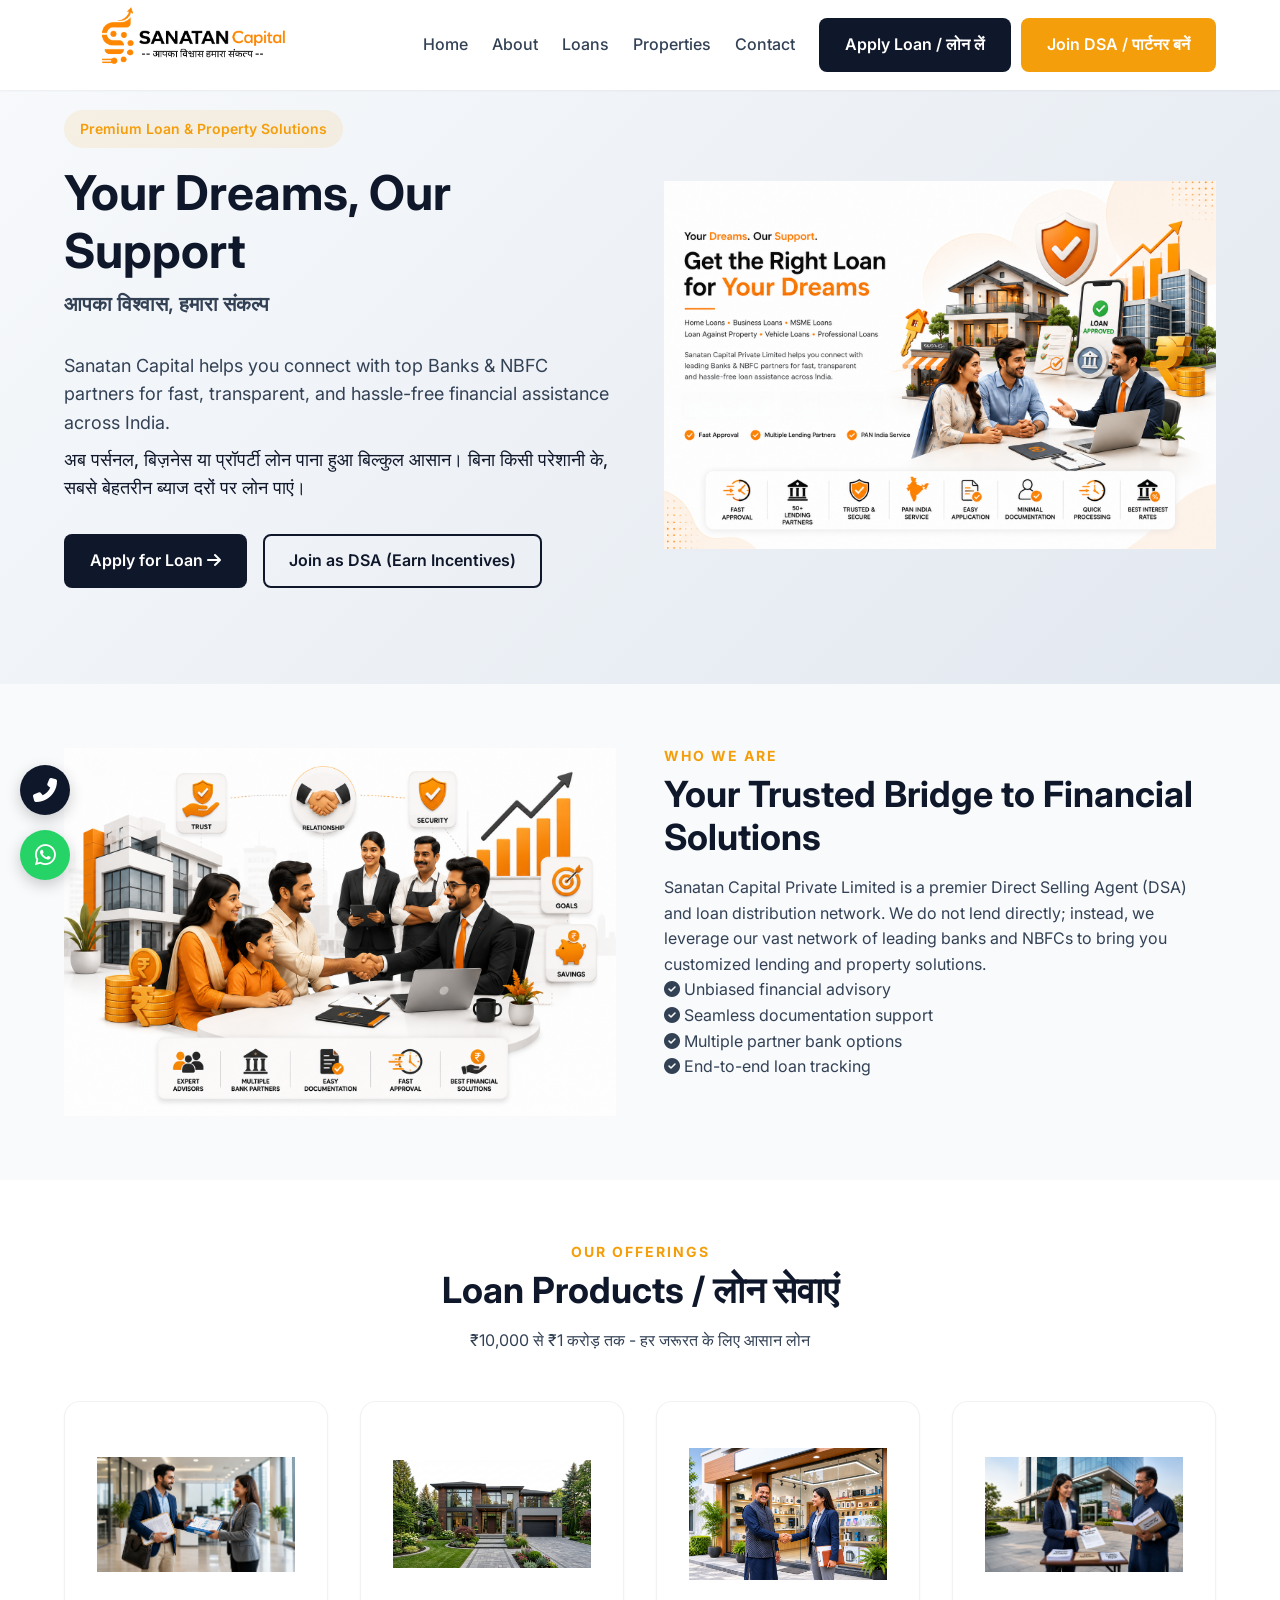
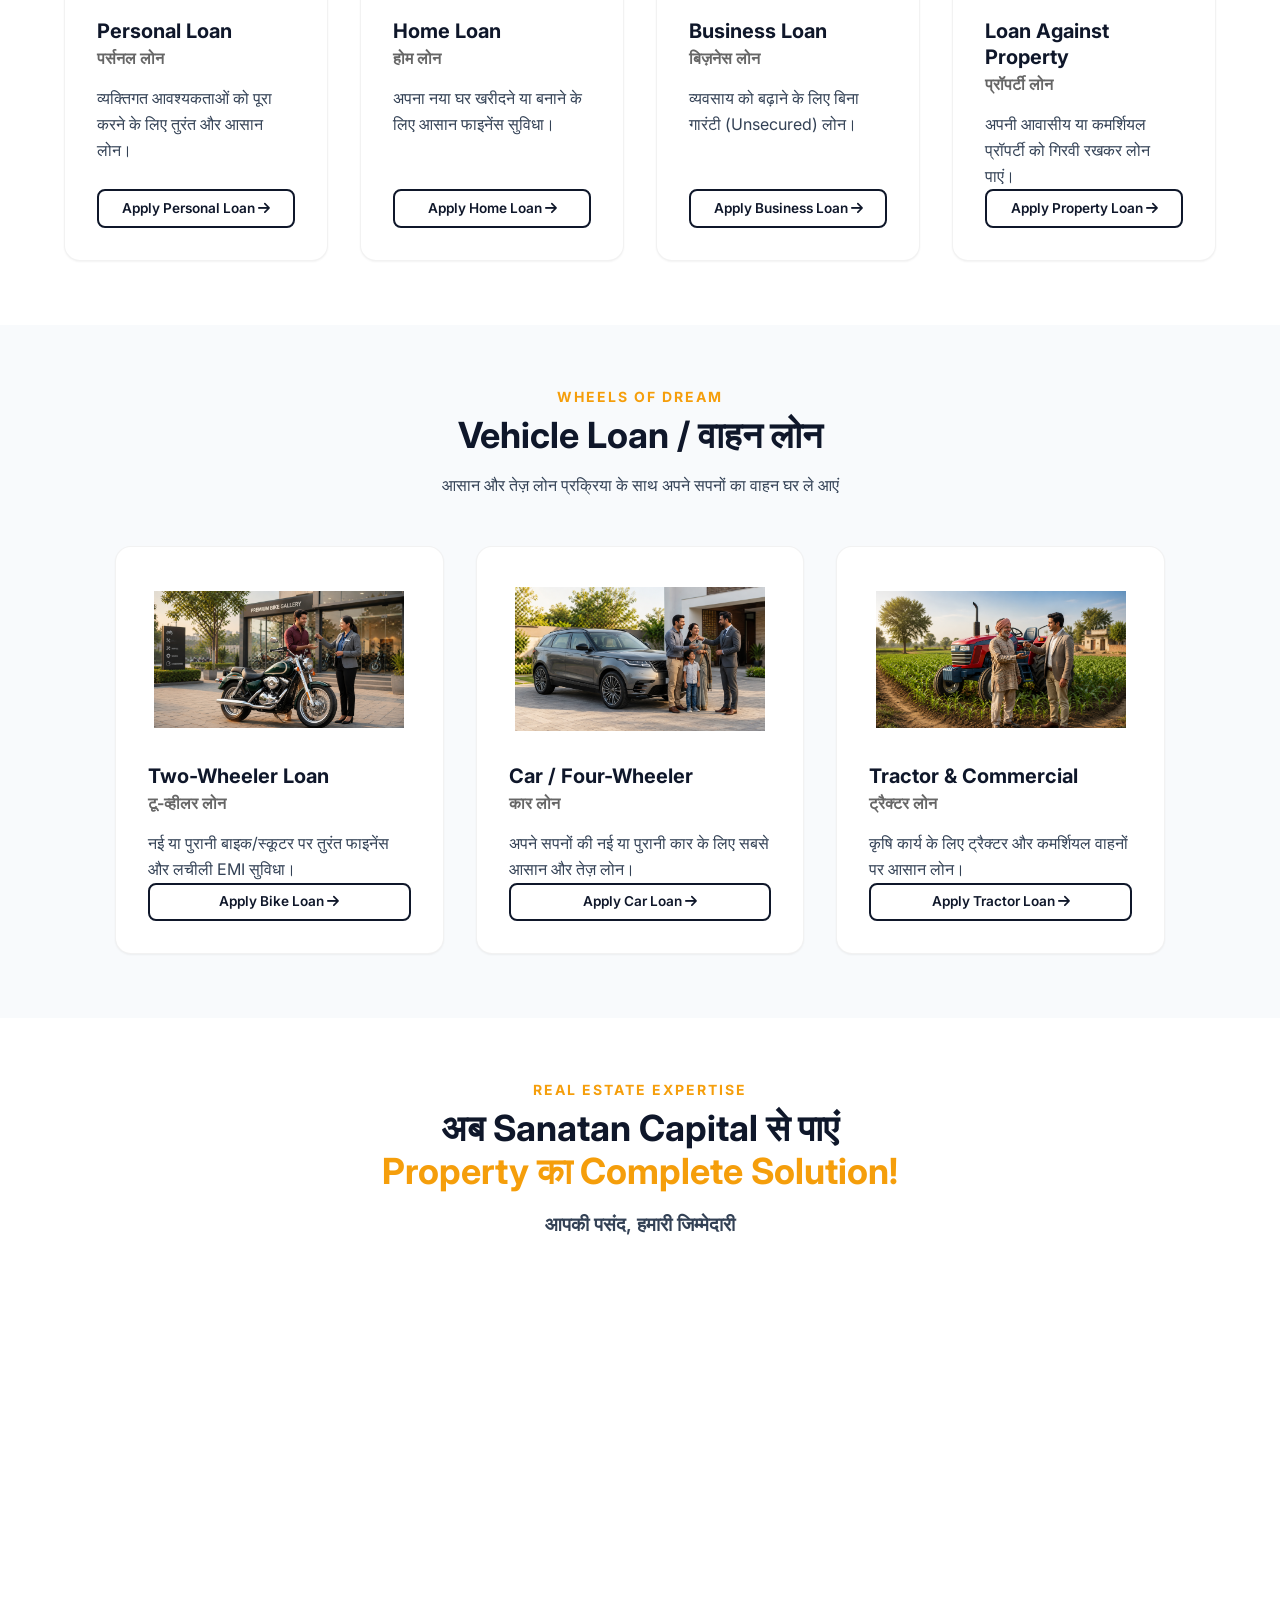
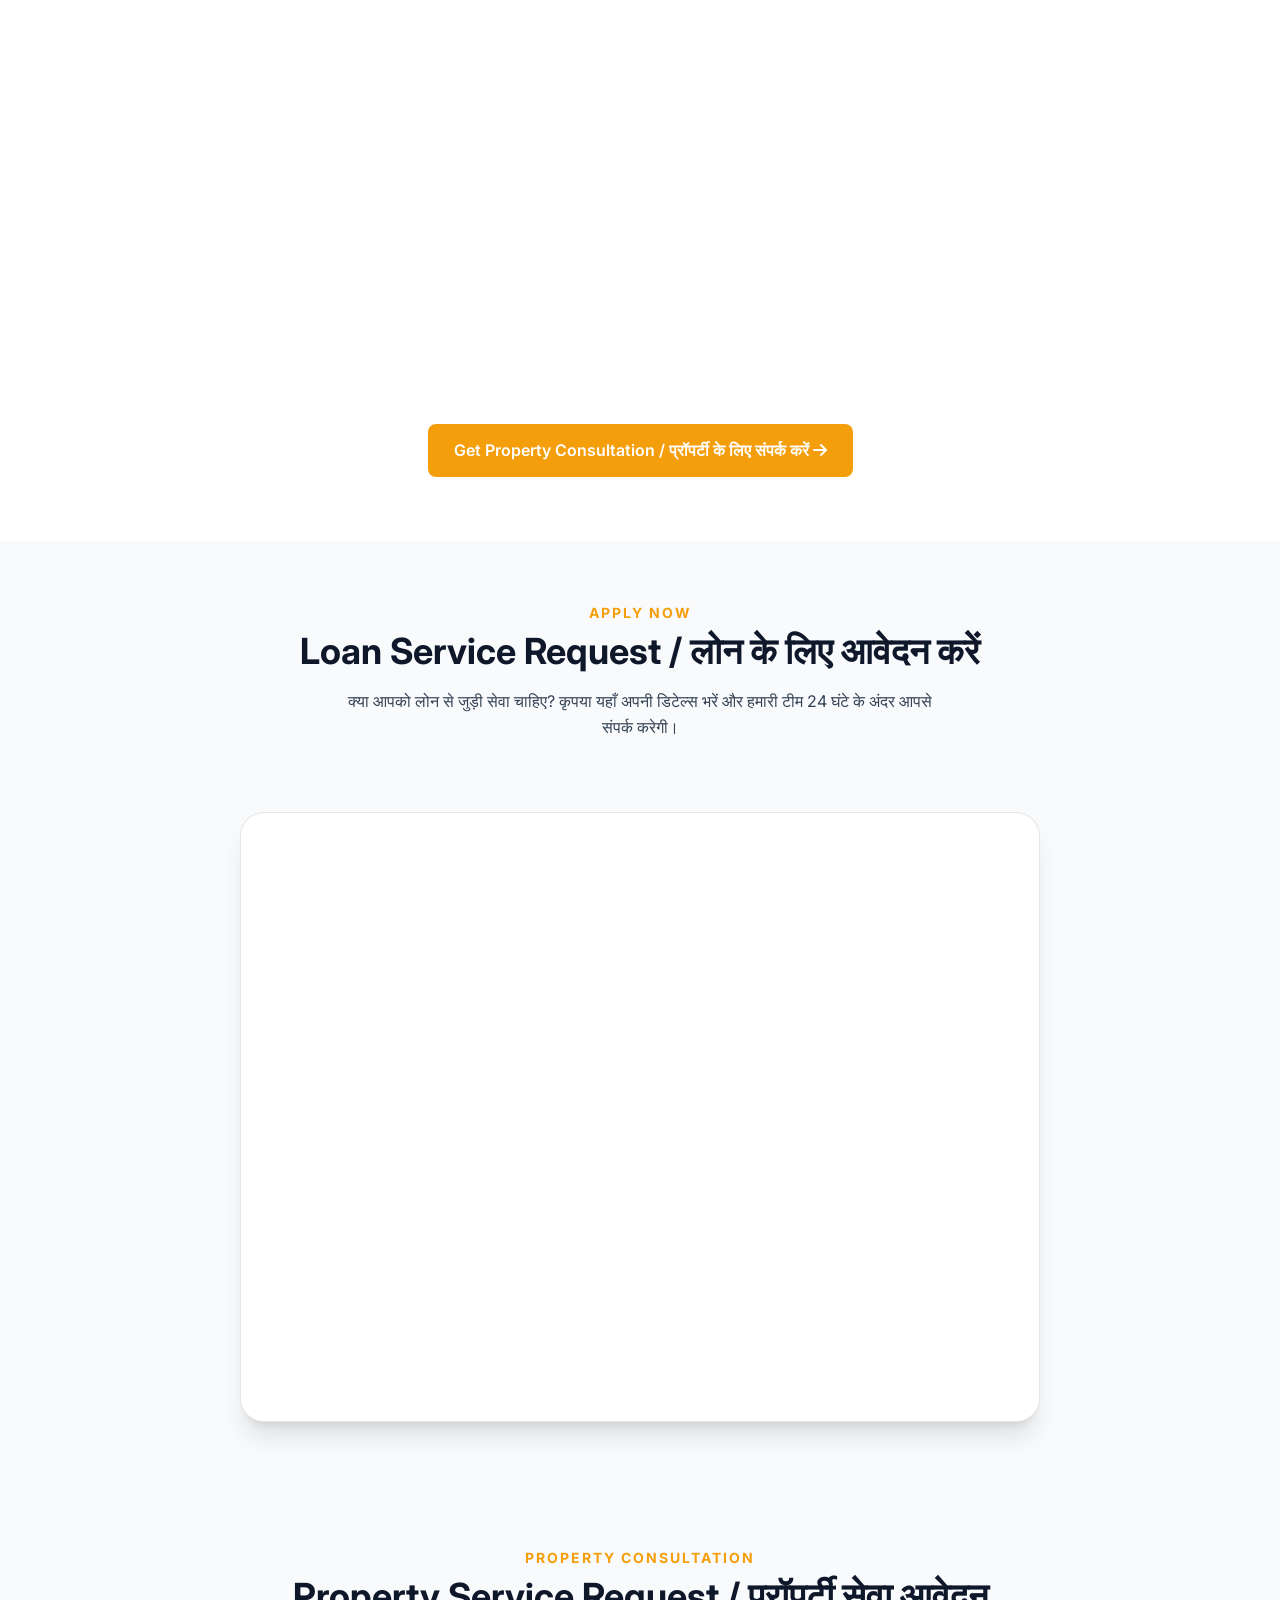
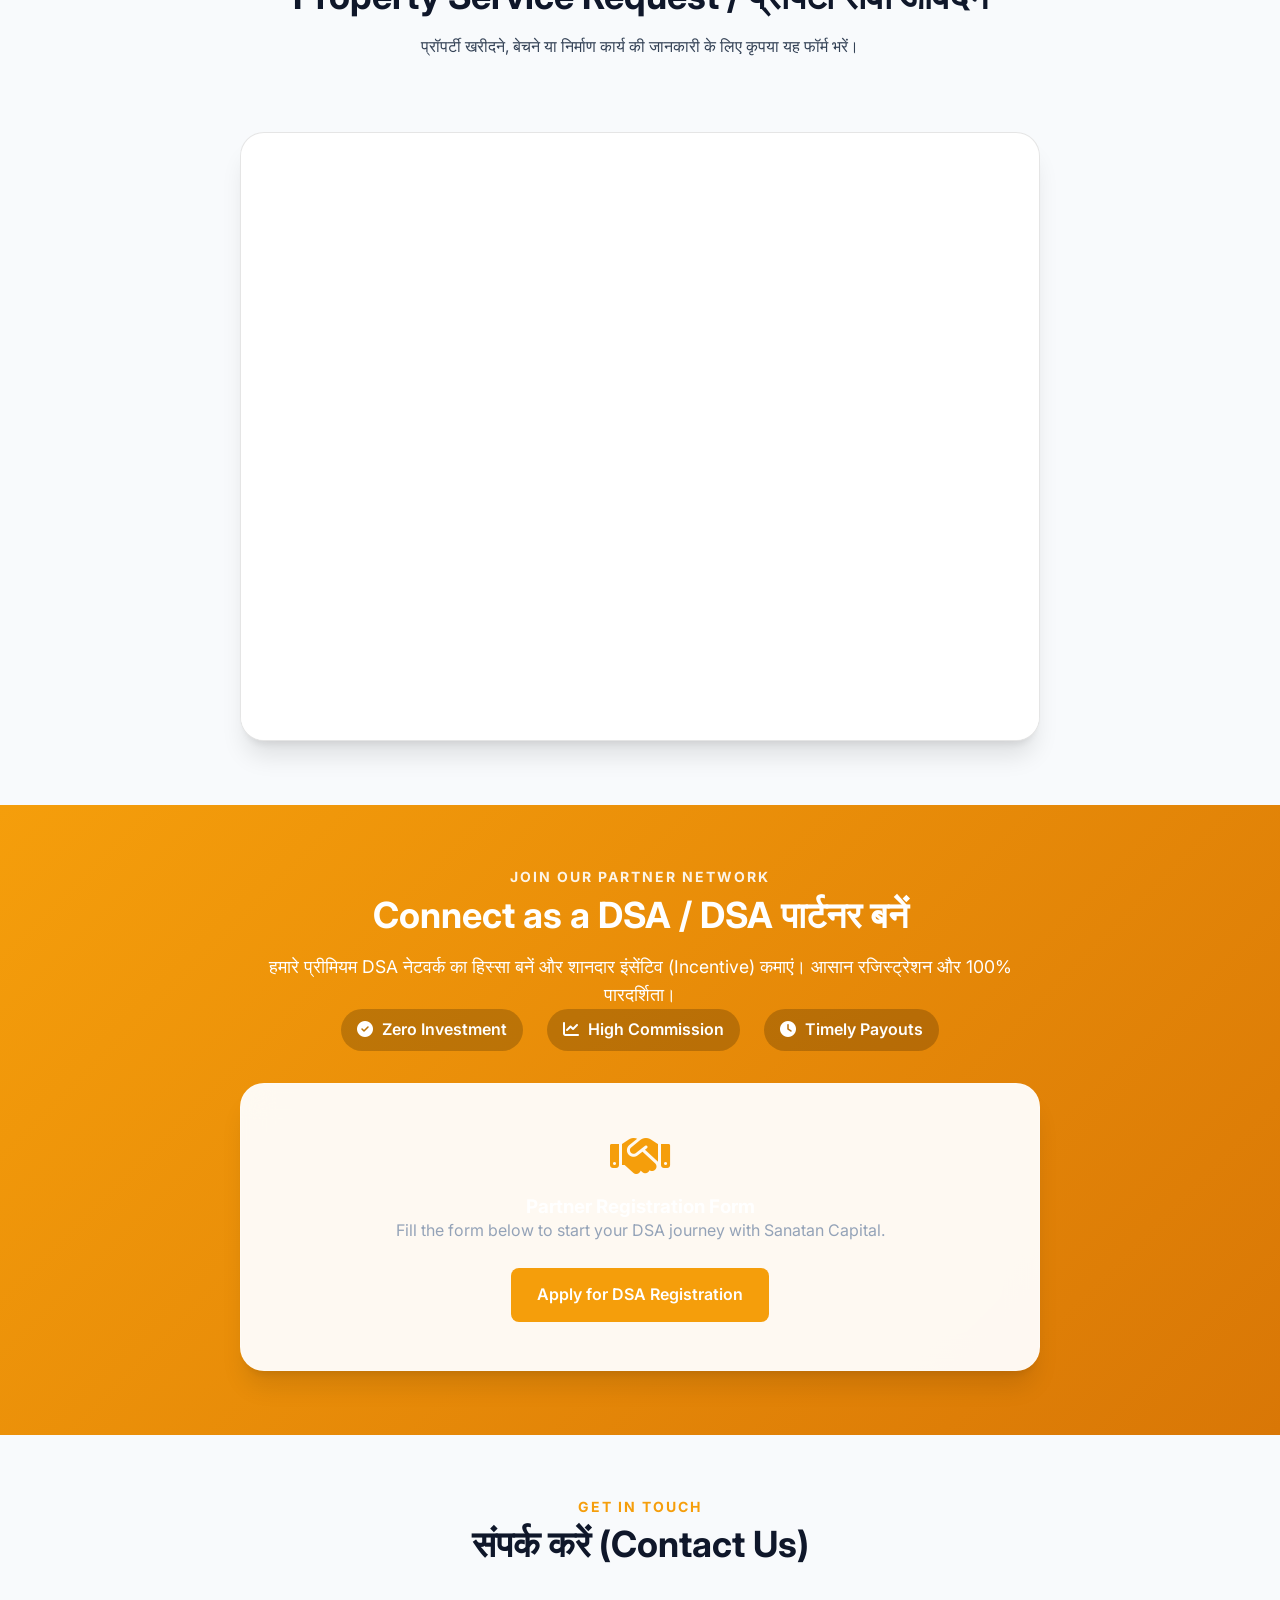
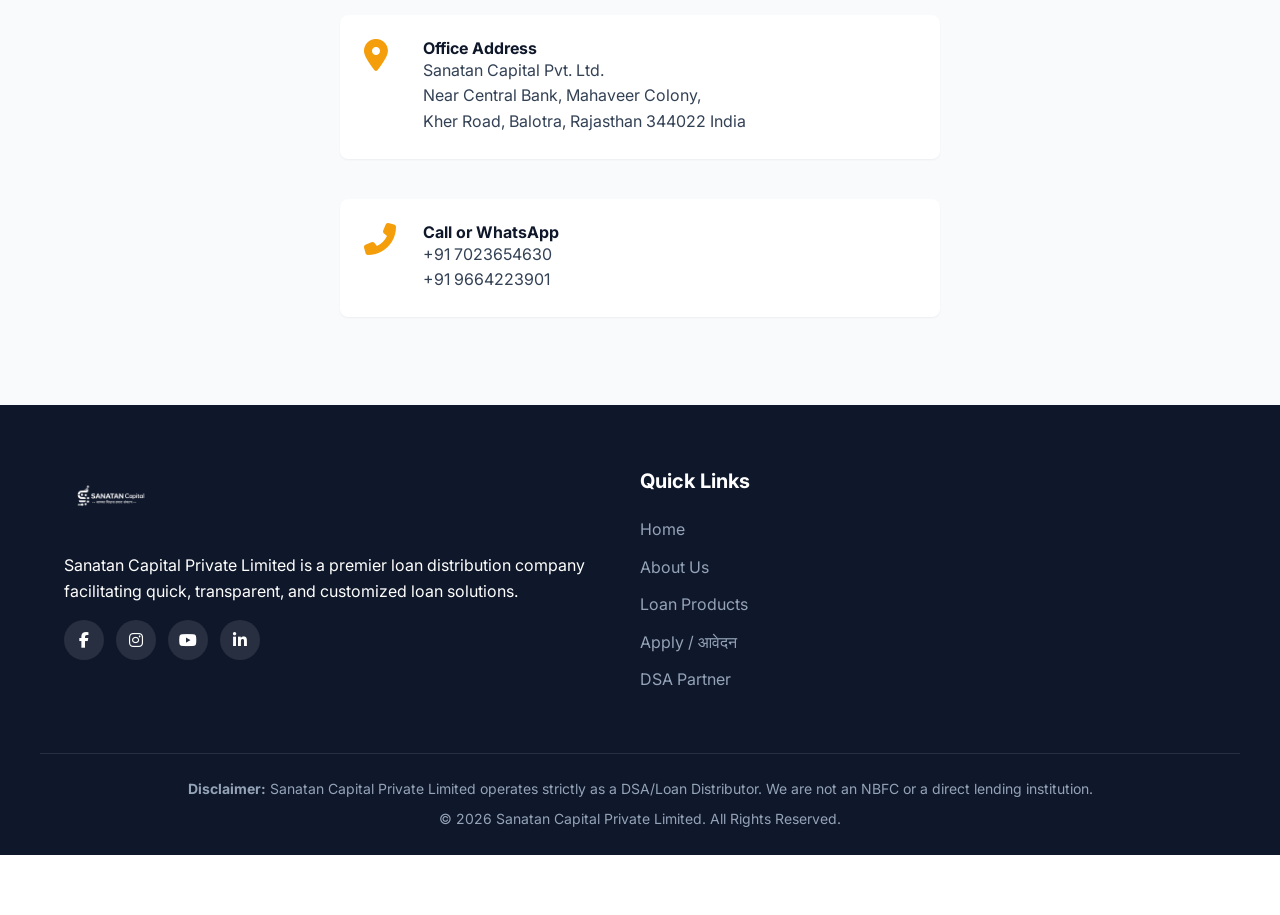
<file: index.html>
<!DOCTYPE html>
<html lang="en">
<head>
    <meta charset="UTF-8">
    <meta name="viewport" content="width=device-width, initial-scale=1.0">
    <title>Sanatan Capital Private Limited | Premium DSA & Property Solutions</title>
    <meta name="description" content="Sanatan Capital connects you with top RBI-approved partner banks and NBFCs for Home, Business, MSME, Vehicle loans, and Property Solutions.">
    
    <!-- Fonts & Icons -->
    <link href="https://fonts.googleapis.com/css2?family=Inter:wght@300;400;500;600;700;800&display=swap" rel="stylesheet">
    <link rel="stylesheet" href="https://cdnjs.cloudflare.com/ajax/libs/font-awesome/6.4.0/css/all.min.css">
    <link rel="stylesheet" href="style.css">
    <link rel="icon" href="assets/favicon.png" type="image/png">
</head>
<body>

    <!-- Header & Navigation -->
    <header id="header" class="header" role="banner">
        <nav class="navbar container" aria-label="Main Navigation">
            <a href="#" class="logo" aria-label="Sanatan Capital Home">
                <img src="assets/logo-horizontal.png" alt="Sanatan Capital" onerror="this.src='assets/logo.png';">
            </a>
            
            <div class="nav-actions">
                <a href="#loan-form-section" class="btn btn-primary btn-sm head-apply-btn">Apply Loan</a>
                <div class="hamburger" aria-label="Toggle Navigation Menu" tabindex="0">
                    <i class="fas fa-bars" aria-hidden="true"></i>
                </div>
            </div>

            <div class="nav-links" role="navigation">
                <a href="#home">Home</a>
                <a href="#about">About</a>
                <a href="#products">Loans</a>
                <a href="#property-solutions">Properties</a>
                <a href="#contact">Contact</a>
                
                <div class="desktop-header-btns">
                    <a href="#loan-form-section" class="btn btn-primary">Apply Loan / लोन लें</a>
                    <a href="#dsa-partner" class="btn btn-secondary">Join DSA / पार्टनर बनें</a>
                </div>
            </div>
        </nav>
    </header>

    <!-- Hero Section -->
    <section id="home" class="hero section">
        <div class="container hero-container">
            <div class="hero-content reveal-left">
                <div class="badge">Premium Loan & Property Solutions</div>
                
                <h1>Your Dreams, Our Support</h1>
                <p class="tagline text-secondary mb-4" style="font-size: 1.25rem; font-weight: 600;">आपका विश्वास, हमारा संकल्प</p>
                
                <p style="margin-bottom: 0.5rem;">Sanatan Capital helps you connect with top Banks & NBFC partners for fast, transparent, and hassle-free financial assistance across India.</p>
                <p style="font-size: 1.1rem; color: var(--primary); font-weight: 500; margin-bottom: 2rem;">अब पर्सनल, बिज़नेस या प्रॉपर्टी लोन पाना हुआ बिल्कुल आसान। बिना किसी परेशानी के, सबसे बेहतरीन ब्याज दरों पर लोन पाएं।</p>
                
                <div class="hero-buttons">
                    <a href="#loan-form-section" class="btn btn-primary">Apply for Loan <i class="fas fa-arrow-right"></i></a>
                    <a href="#dsa-partner" class="btn btn-outline">Join as DSA (Earn Incentives)</a>
                </div>
            </div>
            <div class="hero-image reveal-right">
                <img src="assets/hero%20illustration.png" alt="Financial Growth Illustration" loading="eager" onerror="this.style.display='none'">
            </div>
        </div>
    </section>

    <!-- About Section -->
    <section id="about" class="about section bg-light">
        <div class="container about-container">
            <div class="about-image reveal-left">
                <img src="assets/About%20Us.png" alt="About Sanatan Capital Team" loading="lazy" onerror="this.style.display='none'">
            </div>
            <div class="about-content reveal-right">
                <h4 class="section-subtitle">Who We Are</h4>
                <h2 class="section-title">Your Trusted Bridge to Financial Solutions</h2>
                <p>Sanatan Capital Private Limited is a premier Direct Selling Agent (DSA) and loan distribution network. We do not lend directly; instead, we leverage our vast network of leading banks and NBFCs to bring you customized lending and property solutions.</p>
                <ul class="feature-list">
                    <li><i class="fas fa-check-circle"></i> Unbiased financial advisory</li>
                    <li><i class="fas fa-check-circle"></i> Seamless documentation support</li>
                    <li><i class="fas fa-check-circle"></i> Multiple partner bank options</li>
                    <li><i class="fas fa-check-circle"></i> End-to-end loan tracking</li>
                </ul>
            </div>
        </div>
    </section>

    <!-- General Loan Products -->
    <section id="products" class="products section">
        <div class="container">
            <div class="section-header reveal-up active">
                <h4 class="section-subtitle">Our Offerings</h4>
                <h2 class="section-title">Loan Products / लोन सेवाएं</h2>
                <p>₹10,000 से ₹1 करोड़ तक - हर जरूरत के लिए आसान लोन</p>
            </div>
            <div class="product-grid">
                <!-- Personal Loan -->
                <div class="card product-card reveal-up active">
                    <img src="assets/personal-loan.png" alt="Personal Loan" class="asset-icon">
                    <h3>Personal Loan<br><span style="font-size:1rem; color:#666;">पर्सनल लोन</span></h3>
                    <p>व्यक्तिगत आवश्यकताओं को पूरा करने के लिए तुरंत और आसान लोन।</p>
                    <a href="#loan-form-section" class="btn btn-outline btn-sm" style="width: 100%; margin-top: auto;">Apply Personal Loan <i class="fas fa-arrow-right"></i></a>
                </div>
                
                <!-- Home Loan -->
                <div class="card product-card reveal-up active" style="transition-delay: 0.1s;">
                    <img src="assets/home-loan.png" alt="Home Loan" class="asset-icon">
                    <h3>Home Loan<br><span style="font-size:1rem; color:#666;">होम लोन</span></h3>
                    <p>अपना नया घर खरीदने या बनाने के लिए आसान फाइनेंस सुविधा।</p>
                    <a href="#loan-form-section" class="btn btn-outline btn-sm" style="width: 100%; margin-top: auto;">Apply Home Loan <i class="fas fa-arrow-right"></i></a>
                </div>
                
                <!-- Business Loan -->
                <div class="card product-card reveal-up active" style="transition-delay: 0.2s;">
                    <img src="assets/business-loan.png" alt="Business Loan" class="asset-icon">
                    <h3>Business Loan<br><span style="font-size:1rem; color:#666;">बिज़नेस लोन</span></h3>
                    <p>व्यवसाय को बढ़ाने के लिए बिना गारंटी (Unsecured) लोन।</p>
                    <a href="#loan-form-section" class="btn btn-outline btn-sm" style="width: 100%; margin-top: auto;">Apply Business Loan <i class="fas fa-arrow-right"></i></a>
                </div>
                
                <!-- Loan Against Property -->
                <div class="card product-card reveal-up active" style="transition-delay: 0.3s;">
                    <img src="assets/loan-against-property.png" alt="Loan Against Property" class="asset-icon">
                    <h3>Loan Against Property<br><span style="font-size:1rem; color:#666;">प्रॉपर्टी लोन</span></h3>
                    <p>अपनी आवासीय या कमर्शियल प्रॉपर्टी को गिरवी रखकर लोन पाएं।</p>
                    <a href="#loan-form-section" class="btn btn-outline btn-sm" style="width: 100%; margin-top: auto;">Apply Property Loan <i class="fas fa-arrow-right"></i></a>
                </div>
            </div>
        </div>
    </section>

    <!-- Vehicle Loan Section -->
    <section id="vehicle-loans" class="section bg-light">
        <div class="container">
            <div class="section-header reveal-up active">
                <h4 class="section-subtitle">Wheels of Dream</h4>
                <h2 class="section-title">Vehicle Loan / वाहन लोन</h2>
                <p>आसान और तेज़ लोन प्रक्रिया के साथ अपने सपनों का वाहन घर ले आएं</p>
            </div>
            <div class="product-grid">
                <div class="card product-card reveal-up active">
                    <img src="assets/bike-loan.png" alt="Two Wheeler Loan" class="asset-icon">
                    <h3>Two-Wheeler Loan<br><span style="font-size:1rem; color:#666;">टू-व्हीलर लोन</span></h3>
                    <p>नई या पुरानी बाइक/स्कूटर पर तुरंत फाइनेंस और लचीली EMI सुविधा।</p>
                    <a href="#loan-form-section" class="btn btn-outline btn-sm" style="width: 100%; margin-top: auto;">Apply Bike Loan <i class="fas fa-arrow-right"></i></a>
                </div>
                
                <div class="card product-card reveal-up active" style="transition-delay: 0.1s;">
                    <img src="assets/four-wheeler-loan.png" alt="Car Loan" class="asset-icon">
                    <h3>Car / Four-Wheeler<br><span style="font-size:1rem; color:#666;">कार लोन</span></h3>
                    <p>अपने सपनों की नई या पुरानी कार के लिए सबसे आसान और तेज़ लोन।</p>
                    <a href="#loan-form-section" class="btn btn-outline btn-sm" style="width: 100%; margin-top: auto;">Apply Car Loan <i class="fas fa-arrow-right"></i></a>
                </div>
                
                <div class="card product-card reveal-up active" style="transition-delay: 0.2s;">
                    <img src="assets/tractor-loan.png" alt="Tractor Loan" class="asset-icon">
                    <h3>Tractor & Commercial<br><span style="font-size:1rem; color:#666;">ट्रैक्टर लोन</span></h3>
                    <p>कृषि कार्य के लिए ट्रैक्टर और कमर्शियल वाहनों पर आसान लोन।</p>
                    <a href="#loan-form-section" class="btn btn-outline btn-sm" style="width: 100%; margin-top: auto;">Apply Tractor Loan <i class="fas fa-arrow-right"></i></a>
                </div>
            </div>
        </div>
    </section>

    <!-- Property Solutions Section -->
    <section id="property-solutions" class="section">
        <div class="container">
            <div class="section-header reveal-up active text-center">
                <h4 class="section-subtitle">Real Estate Expertise</h4>
                <h2 class="section-title">अब Sanatan Capital से पाएं<br><span style="color: var(--secondary);">Property का Complete Solution!</span></h2>
                <p style="font-size: 1.2rem; font-weight: 600;">आपकी पसंद, हमारी जिम्मेदारी</p>
            </div>
            
            <div class="product-grid property-services" style="grid-template-columns: repeat(auto-fit, minmax(220px, 1fr)); margin-bottom: 3rem;">
                <div class="card text-center reveal-up">
                    <img src="assets/buy-property.png" alt="Buy Property" class="asset-icon">
                    <h3>प्रॉपर्टी खरीदें / निवेश करें</h3>
                    <p style="font-size: 0.9rem;">बेहतरीन लोकेशन पर सुरक्षित और लाभदायक निवेश करें।</p>
                    <a href="#property-form-section" class="btn btn-outline btn-sm mt-3">Enquire Now</a>
                </div>
                
                <div class="card text-center reveal-up" style="transition-delay: 0.1s;">
                    <img src="assets/sell-property.png" alt="Sell Property" class="asset-icon">
                    <h3>प्रॉपर्टी बेचें</h3>
                    <p style="font-size: 0.9rem;">अपनी प्रॉपर्टी बेचें सही ग्राहक तक, बेहतर मूल्य पर।</p>
                    <a href="#property-form-section" class="btn btn-outline btn-sm mt-3">Enquire Now</a>
                </div>

                <div class="card text-center reveal-up" style="transition-delay: 0.2s;">
                    <img src="assets/construction-work.png" alt="Construction" class="asset-icon">
                    <h3>नक्शे के अनुसार निर्माण कार्य</h3>
                    <p style="font-size: 0.9rem;">आपके नक्शे के अनुसार गुणवत्तापूर्ण निर्माण कार्य, समय पर पूरा।</p>
                    <a href="#property-form-section" class="btn btn-outline btn-sm mt-3">Enquire Now</a>
                </div>

                <div class="card text-center reveal-up" style="transition-delay: 0.3s;">
                    <img src="assets/property-consultation.png" alt="Consultation" class="asset-icon">
                    <h3>प्रॉपर्टी परामर्श</h3>
                    <p style="font-size: 0.9rem;">खरीदने, बेचने और निवेश के लिए हमारे अनुभवी एक्सपर्ट से निःशुल्क सलाह लें।</p>
                    <a href="#property-form-section" class="btn btn-outline btn-sm mt-3">Book Consultation</a>
                </div>
            </div>
            
            <div class="pmay-banner card reveal-up" style="display: flex; flex-direction: row; align-items: center; flex-wrap: wrap; gap: 2rem; background: #E8F5E9; border: 1px solid #C8E6C9; margin-bottom: 3rem;">
                <div style="flex: 1; min-width: 250px; text-align: center;">
                    <img src="assets/pmay.png" alt="PMAY Subsidy" style="max-width: 100%; height: auto;">
                </div>
                <div style="flex: 2; min-width: 250px;">
                    <h3 style="color: #2E7D32; margin-bottom: 0.5rem;">प्रधानमंत्री आवास योजना (PMAY) के अंतर्गत</h3>
                    <h4 style="margin-bottom: 1rem;">सरकारी सब्सिडी का लाभ उपलब्ध।</h4>
                    <ul style="list-style: none; padding: 0;">
                        <li><i class="fas fa-check-circle text-secondary"></i> कम ब्याज दर पर ऋण</li>
                        <li><i class="fas fa-check-circle text-secondary"></i> लंबी अवधि की सुविधा</li>
                        <li><i class="fas fa-check-circle text-secondary"></i> PMAY के नियमों के अनुसार सब्सिडी</li>
                        <li><i class="fas fa-check-circle text-secondary"></i> आसान आवेदन प्रक्रिया</li>
                    </ul>
                </div>
            </div>
            
            <div class="text-center mt-4 reveal-up" style="margin-top: 3rem;">
                <a href="#property-form-section" class="btn btn-secondary">Get Property Consultation / प्रॉपर्टी के लिए संपर्क करें <i class="fas fa-arrow-right"></i></a>
            </div>
        </div>
    </section>

    <!-- LOAN ENQUIRY FORM SECTION -->
    <section id="loan-form-section" class="apply section bg-light text-dark">
        <div class="container apply-container" style="grid-template-columns: 1fr;">
            <div class="apply-text reveal-up text-center mb-4">
                <h4 class="section-subtitle text-secondary">Apply Now</h4>
                <h2 class="section-title text-dark">Loan Service Request / लोन के लिए आवेदन करें</h2>
                <p style="max-width: 600px; margin: 0 auto;">क्या आपको लोन से जुड़ी सेवा चाहिए? कृपया यहाँ अपनी डिटेल्स भरें और हमारी टीम 24 घंटे के अंदर आपसे संपर्क करेगी।</p>
            </div>
            <div class="apply-form-wrapper reveal-up" style="max-width: 800px; margin: 0 auto; width: 100%;">
                <div class="glass-form" style="position: relative; padding: 0; overflow: hidden; background: var(--bg-white); border: 1px solid rgba(0,0,0,0.1); box-shadow: var(--shadow-xl);">
                    <!-- Embedded Tally Loan Form -->
                    <iframe data-tally-src="https://tally.so/r/ODe5Mk?transparentBackground=1" width="100%" height="600" frameborder="0" marginheight="0" marginwidth="0" title="Loan Enquiry Form"></iframe>
                    
                    <!-- White overlay box to hide the watermark -->
                    <div style="position: absolute; bottom: 0; left: 0; width: 100%; height: 42px; background: #ffffff; z-index: 10;"></div>
                </div>
            </div>
        </div>
    </section>

    <!-- PROPERTY ENQUIRY FORM SECTION -->
    <section id="property-form-section" class="apply section bg-light text-dark">
        <div class="container apply-container" style="grid-template-columns: 1fr;">
            <div class="apply-text reveal-up text-center mb-4">
                <h4 class="section-subtitle text-secondary">Property Consultation</h4>
                <h2 class="section-title text-dark">Property Service Request / प्रॉपर्टी सेवा आवेदन</h2>
                <p style="max-width: 600px; margin: 0 auto;">प्रॉपर्टी खरीदने, बेचने या निर्माण कार्य की जानकारी के लिए कृपया यह फॉर्म भरें।</p>
            </div>
            <div class="apply-form-wrapper reveal-up" style="max-width: 800px; margin: 0 auto; width: 100%;">
                <div class="glass-form" style="position: relative; padding: 0; overflow: hidden; background: var(--bg-white); border: 1px solid rgba(0,0,0,0.1); box-shadow: var(--shadow-xl);">
                    <!-- Embedded Tally Property Form -->
                    <iframe data-tally-src="https://tally.so/r/Y5KrMz?transparentBackground=1" width="100%" height="600" frameborder="0" marginheight="0" marginwidth="0" title="Property Enquiry Form"></iframe>
                    
                    <!-- White overlay box to hide the watermark -->
                    <div style="position: absolute; bottom: 0; left: 0; width: 100%; height: 42px; background: #ffffff; z-index: 10;"></div>
                </div>
            </div>
        </div>
    </section>

    <!-- DSA PARTNER SECTION (BENEFITS ADDED) -->
    <section id="dsa-partner" class="section bg-primary text-white" style="background: linear-gradient(135deg, #F59E0B 0%, #D97706 100%);">
        <div class="container text-center reveal-up">
            <h4 class="section-subtitle text-white" style="color: #FFF !important; opacity: 0.9;">Join Our Partner Network</h4>
            <h2 class="section-title text-white">Connect as a DSA / DSA पार्टनर बनें</h2>
            <p class="mb-4" style="font-size: 1.1rem; max-width: 800px; margin: 0 auto;">
                हमारे प्रीमियम DSA नेटवर्क का हिस्सा बनें और शानदार इंसेंटिव (Incentive) कमाएं। आसान रजिस्ट्रेशन और 100% पारदर्शिता।
            </p>
            
            <!-- DSA Benefits -->
            <div style="display: flex; justify-content: center; gap: 1.5rem; flex-wrap: wrap; margin-bottom: 2rem;">
                <span style="background: rgba(0,0,0,0.2); padding: 0.5rem 1rem; border-radius: 50px; font-weight: 600;"><i class="fas fa-check-circle" style="color: #fff; margin-right: 5px;"></i> Zero Investment</span>
                <span style="background: rgba(0,0,0,0.2); padding: 0.5rem 1rem; border-radius: 50px; font-weight: 600;"><i class="fas fa-chart-line" style="color: #fff; margin-right: 5px;"></i> High Commission</span>
                <span style="background: rgba(0,0,0,0.2); padding: 0.5rem 1rem; border-radius: 50px; font-weight: 600;"><i class="fas fa-clock" style="color: #fff; margin-right: 5px;"></i> Timely Payouts</span>
            </div>

            <div class="glass-form mx-auto" style="background: rgba(255, 255, 255, 0.95); color: var(--text-dark); max-width: 800px; padding: 3rem; border-radius: var(--radius-xl); box-shadow: var(--shadow-xl);">
                 <!-- We will embed the DSA form here when ready -->
                 <i class="fas fa-handshake text-secondary" style="font-size: 3rem; margin-bottom: 1rem;"></i>
                 <h3>Partner Registration Form</h3>
                 <p style="color: var(--text-light); margin-bottom: 1.5rem;">Fill the form below to start your DSA journey with Sanatan Capital.</p>
                 <a href="#" class="btn btn-secondary">Apply for DSA Registration</a>
            </div>
        </div>
    </section>
   
    <!-- Contact Section -->
    <section id="contact" class="contact section bg-light">
        <div class="container">
            <div class="section-header text-center reveal-up">
                <h4 class="section-subtitle">Get In Touch</h4>
                <h2 class="section-title">संपर्क करें (Contact Us)</h2>
            </div>
            
            <div class="contact-container" style="display: flex; justify-content: center;">
                <div class="contact-info reveal-up" style="width: 100%; max-width: 600px; display: flex; flex-direction: column; gap: 1rem;">
                    <div class="info-card">
                        <i class="fas fa-map-marker-alt"></i>
                        <div>
                            <h4>Office Address</h4>
                            <p>Sanatan Capital Pvt. Ltd.<br>Near Central Bank, Mahaveer Colony,<br>Kher Road, Balotra, Rajasthan 344022 India</p>
                        </div>
                    </div>
                    <div class="info-card">
                        <i class="fas fa-phone-alt"></i>
                        <div>
                            <h4>Call or WhatsApp</h4>
                            <p>+91 7023654630<br>+91 9664223901</p>
                        </div>
                    </div>
                </div>
            </div>
        </div>
    </section>

    <!-- Footer -->
    <footer class="footer bg-dark">
        <div class="container footer-grid">
            <div class="footer-about">
                <img src="assets/logo-horizontal.png" alt="Sanatan Capital" class="footer-logo" onerror="this.src='assets/logo.png';">
                <p>Sanatan Capital Private Limited is a premier loan distribution company facilitating quick, transparent, and customized loan solutions.</p>
                <div class="social-links mt-3">
                    <a href="https://www.facebook.com/share/17wk4VX1g6/" target="_blank" aria-label="Facebook"><i class="fab fa-facebook-f"></i></a>
                    <a href="https://www.instagram.com/sanatancapital?igsh=MWRmOHZqcm9ucTJteQ==" target="_blank" aria-label="Instagram"><i class="fab fa-instagram"></i></a>
                    <a href="https://youtube.com/@sanatancapitalprivatelimited?si=r_QtL5Ox8kFs9Ju4" target="_blank" aria-label="YouTube"><i class="fab fa-youtube"></i></a>
                    <a href="https://www.linkedin.com/in/santan-capital-914177422?utm_source=share_via&utm_content=profile&utm_medium=member_android" target="_blank" aria-label="LinkedIn"><i class="fab fa-linkedin-in"></i></a>
                </div>
            </div>
            
            <div class="footer-links">
                <h4>Quick Links</h4>
                <ul>
                    <li><a href="#home">Home</a></li>
                    <li><a href="#about">About Us</a></li>
                    <li><a href="#products">Loan Products</a></li>
                    <li><a href="#loan-form-section">Apply / आवेदन</a></li>
                    <li><a href="#dsa-partner">DSA Partner</a></li>
                </ul>
            </div>
        </div>
        <div class="footer-bottom container text-center">
            <p><strong>Disclaimer:</strong> Sanatan Capital Private Limited operates strictly as a DSA/Loan Distributor. We are not an NBFC or a direct lending institution.</p>
            <p class="mt-2">&copy; <span id="year">2026</span> Sanatan Capital Private Limited. All Rights Reserved.</p>
        </div>
    </footer>

    <!-- Floating Action Buttons -->
    <a href="https://wa.me/message/ORZ24ZWUBT7ZA1" class="float-btn float-whatsapp" target="_blank" aria-label="WhatsApp Us">
        <i class="fab fa-whatsapp"></i>
    </a>
    <a href="tel:+919664223901" class="float-btn float-call" aria-label="Call Us">
        <i class="fas fa-phone-alt"></i>
    </a>
    <button id="scrollTop" class="float-btn float-top show" aria-label="Scroll to top">
        <i class="fas fa-arrow-up"></i>
    </button>

    <script async src="https://tally.so/widgets/embed.js"></script>
    <script src="script.js"></script>
</body>
</html>
</file>
<file: style.css>
/* =========================================
   Variables & Reset
   ========================================= */
:root {
    --primary: #0F172A;
    --primary-light: #1E293B;
    --secondary: #F59E0B;
    --secondary-hover: #D97706;
    --bg-white: #FFFFFF;
    --bg-light: #F8FAFC;
    --bg-dark: #0F172A;
    --text-main: #334155;
    --text-dark: #0F172A;
    --text-light: #94A3B8;
    --text-white: #FFFFFF;
    
    --shadow-sm: 0 1px 2px 0 rgb(0 0 0 / 0.05);
    --shadow-md: 0 4px 6px -1px rgb(0 0 0 / 0.1), 0 2px 4px -2px rgb(0 0 0 / 0.1);
    --shadow-lg: 0 10px 15px -3px rgb(0 0 0 / 0.1), 0 4px 6px -4px rgb(0 0 0 / 0.1);
    --shadow-xl: 0 20px 25px -5px rgb(0 0 0 / 0.1), 0 8px 10px -6px rgb(0 0 0 / 0.1);
    
    --radius-sm: 0.375rem;
    --radius-md: 0.5rem;
    --radius-lg: 1rem;
    --radius-xl: 1.5rem;
    --transition: all 0.3s ease-in-out;
}

* { margin: 0; padding: 0; box-sizing: border-box; }
html { scroll-behavior: smooth; font-size: 16px; overflow-x: hidden; }
body { font-family: 'Inter', sans-serif; color: var(--text-main); background-color: var(--bg-white); line-height: 1.6; overflow-x: hidden; padding-bottom: 60px; }
ul { list-style: none; }
a { text-decoration: none; color: inherit; }
img { max-width: 100%; height: auto; object-fit: contain; display: block; }

.container { width: 100%; max-width: 1200px; margin: 0 auto; padding: 0 1.5rem; }
.section { padding: 4rem 0; }
.bg-light { background-color: var(--bg-light); }
.bg-dark { background-color: var(--bg-dark); }
.bg-primary { background-color: var(--primary); }
.text-white { color: var(--text-white); }
.text-primary { color: var(--primary); }
.text-secondary { color: var(--secondary); }
.w-100 { width: 100%; }
.text-center { text-align: center; }
.mb-2 { margin-bottom: 0.5rem; }
.mb-4 { margin-bottom: 1.5rem; }
.mt-2 { margin-top: 0.5rem; }
.mt-3 { margin-top: 1rem; }
.mt-4 { margin-top: 1.5rem; }
.mx-2 { margin-left: 0.5rem; margin-right: 0.5rem; }
.mx-auto { margin-left: auto; margin-right: auto; }

/* =========================================
   Typography
   ========================================= */
h1, h2, h3, h4, h5, h6 { color: var(--text-dark); font-weight: 700; line-height: 1.2; }
.bg-dark h1, .bg-dark h2, .bg-dark h3, .bg-dark h4,
.bg-primary h1, .bg-primary h2, .bg-primary h3, .bg-primary h4 { color: var(--text-white); }

.section-subtitle { color: var(--secondary); text-transform: uppercase; font-size: 0.875rem; letter-spacing: 2px; margin-bottom: 0.5rem; }
.section-title { font-size: 2.25rem; margin-bottom: 1rem; word-wrap: break-word; }

/* =========================================
   Buttons
   ========================================= */
.btn { display: inline-block; padding: 0.75rem 1.5rem; font-weight: 600; border-radius: var(--radius-md); cursor: pointer; transition: var(--transition); border: 2px solid transparent; text-align: center; }
.btn-sm { padding: 0.4rem 0.8rem; font-size: 0.85rem; }
.btn-primary { background-color: var(--primary); color: var(--text-white); }
.btn-primary:hover { background-color: var(--primary-light); transform: translateY(-2px); box-shadow: var(--shadow-md); }
.btn-secondary { background-color: var(--secondary); color: var(--text-white); }
.btn-secondary:hover { background-color: var(--secondary-hover); transform: translateY(-2px); box-shadow: var(--shadow-md); }
.btn-outline { background-color: transparent; border-color: var(--primary); color: var(--primary); }
.btn-outline:hover { background-color: var(--primary); color: var(--text-white); }

/* =========================================
   Header & Navbar
   ========================================= */
.header {
    position: fixed; top: 0; left: 0; width: 100%;
    background-color: rgba(255, 255, 255, 0.98);
    box-shadow: var(--shadow-sm);
    z-index: 1000; transition: var(--transition);
}

.header.scrolled { box-shadow: var(--shadow-md); }

.navbar { 
    display: flex; 
    justify-content: space-between; 
    align-items: center; 
    height: 90px; 
}

/* 🔴 DESKTOP LOGO FIX (FOR ALL SCREENS) 🔴 */
.logo { 
    display: flex; 
    align-items: center; 
    height: 100%;
    min-width: 250px; 
}

.logo img { 
    height: 75px; 
    width: auto;
    object-fit: contain;
    object-position: left center;
    transform: scale(2.2); 
    transform-origin: left center;
}

/* 🔴 Mobile Desktop Mode / Tablet Fix 🔴 */
@media (max-width: 1100px) {
    .logo {
        min-width: 180px; 
    }
    .logo img {
        transform: scale(1.6); 
    }
    .nav-links {
        gap: 1rem; 
    }
}

/* Nav Actions (Button + Hamburger) */
.nav-actions { display: flex; align-items: center; gap: 1rem; }
.head-apply-btn { display: none; } 

.nav-links { display: flex; align-items: center; gap: 1.5rem; }
.nav-links a:not(.btn) { font-weight: 500; color: var(--text-main); transition: var(--transition); position: relative; }
.nav-links a:not(.btn):hover { color: var(--secondary); }
.desktop-header-btns { display: flex; gap: 10px; align-items: center; }

.hamburger { display: none; font-size: 1.8rem; cursor: pointer; color: var(--text-dark); }

/* =========================================
   Hero Section
   ========================================= */
.hero { padding-top: 110px; padding-bottom: 4rem; display: flex; align-items: center; background: linear-gradient(135deg, var(--bg-light) 0%, #E2E8F0 100%); overflow: hidden; }
.hero-container { display: grid; grid-template-columns: 1fr 1fr; gap: 3rem; align-items: center; }
.badge { display: inline-block; padding: 0.5rem 1rem; background-color: rgba(245, 158, 11, 0.1); color: var(--secondary); font-weight: 600; border-radius: 50px; margin-bottom: 1rem; font-size: 0.875rem; }
.hero h1 { font-size: 3rem; margin-bottom: 0.5rem; color: var(--primary); }
.hero p { font-size: 1.125rem; margin-bottom: 2rem; color: var(--text-main); }
.hero-buttons { display: flex; gap: 1rem; margin-bottom: 2rem; flex-wrap: wrap; }
.disclaimer { font-size: 0.875rem; color: var(--text-light); background: rgba(255,255,255,0.6); padding: 0.75rem; border-radius: var(--radius-md); border-left: 3px solid var(--secondary); }

/* =========================================
   Layout Sections General
   ========================================= */
.about-container, .process-container, .docs-container, .apply-container, .contact-container, .grid-2-col { display: grid; grid-template-columns: 1fr 1fr; gap: 3rem; align-items: start; }

/* =========================================
   Products Grid
   ========================================= */
.section-header { text-align: center; max-width: 700px; margin: 0 auto 3rem auto; }
.product-grid { display: grid; grid-template-columns: repeat(auto-fit, minmax(250px, 1fr)); gap: 2rem; }

/* 🔴 3-Card Grid Fix (For Vehicle Loans) 🔴 */
#vehicle-loans .product-grid {
    max-width: 1050px; 
    margin: 0 auto; 
    justify-content: center;
}

.card { background: var(--bg-white); padding: 2rem; border-radius: var(--radius-lg); box-shadow: var(--shadow-sm); transition: var(--transition); border: 1px solid rgba(0,0,0,0.05); display: flex; flex-direction: column; height: 100%;}
.card:hover { box-shadow: var(--shadow-xl); transform: translateY(-5px); }

/* 🔴 ASSET ICONS CUSTOMIZATION (Bigger & Clearer) 🔴 */
.asset-icon {
    width: 100%; 
    max-width: 250px; 
    height: 160px; 
    margin: 0 auto 1.5rem auto; 
    object-fit: contain; 
    transition: transform 0.3s ease; 
}
.card:hover .asset-icon {
    transform: scale(1.08); 
}

.product-card h3 { margin-bottom: 1rem; font-size: 1.25rem; line-height: 1.3; }

/* =========================================
   Forms 
   ========================================= */
.glass-form { background: rgba(255, 255, 255, 0.1); backdrop-filter: blur(15px); padding: 3rem; border-radius: var(--radius-xl); border: 1px solid rgba(255, 255, 255, 0.2); box-shadow: 0 25px 50px -12px rgba(0, 0, 0, 0.5); }

/* =========================================
   Contact & Map
   ========================================= */
.info-card { display: flex; align-items: flex-start; gap: 1.5rem; margin-bottom: 1.5rem; padding: 1.5rem; background: var(--bg-white); border-radius: var(--radius-md); box-shadow: var(--shadow-sm); height: auto; }
.info-card i { font-size: 2rem; color: var(--secondary); min-width: 35px; }

/* =========================================
   Footer
   ========================================= */
.footer { background-color: var(--primary); color: var(--text-white); padding-top: 4rem; }
.footer-grid { display: grid; grid-template-columns: 2fr 1fr 1fr; gap: 2rem; margin-bottom: 3rem; }
.footer-logo { height: 60px; margin-bottom: 1.5rem; filter: brightness(0) invert(1); }
.social-links a { display: inline-flex; align-items: center; justify-content: center; width: 40px; height: 40px; background-color: rgba(255,255,255,0.1); border-radius: 50%; margin-right: 0.5rem; transition: var(--transition); }
.social-links a:hover { background-color: var(--secondary); transform: translateY(-3px); }
.footer-links h4 { margin-bottom: 1.5rem; font-size: 1.25rem; }
.footer-links ul li { margin-bottom: 0.75rem; }
.footer-links ul li a { color: var(--text-light); }
.footer-bottom { border-top: 1px solid rgba(255,255,255,0.1); padding: 1.5rem 0; text-align: center; font-size: 0.875rem; color: var(--text-light); }

/* =========================================
   Floating Buttons 
   ========================================= */
.float-btn { position: fixed; width: 50px; height: 50px; box-shadow: 0 5px 15px rgba(0,0,0,0.2); border-radius: 50%; display: flex; align-items: center; justify-content: center; font-size: 1.5rem; color: white; z-index: 999; transition: var(--transition); border: none; cursor: pointer;}
.float-whatsapp { bottom: 20px; left: 20px; background-color: #25D366; }
.float-call { bottom: 85px; left: 20px; background-color: var(--primary); }
.float-top { bottom: 20px; right: 20px; background-color: var(--secondary); opacity: 0; pointer-events: none; transform: translateY(20px); }
.float-top.show { opacity: 1; pointer-events: auto; transform: translateY(0); }
.float-btn:hover { transform: scale(1.1); }

/* Scroll Animations */
.reveal-up { opacity: 0; transform: translateY(30px); transition: all 0.6s ease-out; }
.reveal-left { opacity: 0; transform: translateX(-30px); transition: all 0.6s ease-out; }
.reveal-right { opacity: 0; transform: translateX(30px); transition: all 0.6s ease-out; }
.active.reveal-up, .active.reveal-left, .active.reveal-right { opacity: 1; transform: translate(0); }

/* =========================================
   RESPONSIVE DESIGN (MOBILE HEADER FIXES)
   ========================================= */
@media (max-width: 992px) {
    .hero-container, .about-container, .process-container, 
    .docs-container, .apply-container, .contact-container, 
    .tools-grid, .grid-2-col {
        grid-template-columns: 1fr !important;
        gap: 2.5rem;
    }
    .hero { padding-top: 110px; text-align: center; }
    .hero-buttons { justify-content: center; }
    .hero-image { grid-row: 1; }
}

@media (max-width: 768px) {
    .navbar { 
        height: 85px; 
        padding: 0 10px;
        display: flex;
        flex-wrap: nowrap;
        justify-content: space-between;
    } 
    
    .logo {
        width: 50%; /* Changed from 65% to 50% */
        height: 100%;
        display: flex;
        align-items: center;
        overflow: hidden; 
    }
    
    .logo img { 
        width: 100%; 
        height: 100%; 
        object-fit: contain;
        object-position: left center;
        transform: scale(1.4); /* Changed from 1.8 to 1.4 */
        transform-origin: left center;
        max-width: none; 
    } 
    
    .nav-actions { 
        display: flex; 
        align-items: center; 
        gap: 10px; 
        z-index: 10;
    }
    
    .head-apply-btn { 
        display: inline-block; 
        background-color: var(--secondary); 
        color: white;
        border: none;
        font-size: 0.8rem; 
        padding: 0.4rem 0.8rem; 
        border-radius: 4px;
        white-space: nowrap;
    }
    
    .desktop-header-btns { display: none; } 
    
    .hamburger { 
        display: block; 
        color: var(--primary); 
        font-size: 1.5rem;
        margin: 0;
    }
    
    .nav-links {
        position: fixed; top: 85px; left: -100%; width: 100%; height: calc(100vh - 85px);
        background: rgba(255, 255, 255, 0.98); flex-direction: column; justify-content: flex-start;
        padding-top: 2rem; box-shadow: 10px 0 25px rgba(0,0,0,0.1); transition: left 0.4s ease; overflow-y: auto;
    }
    .nav-links.active { left: 0; }
    .nav-links a:not(.btn) { padding: 1rem 2rem; width: 100%; border-bottom: 1px solid rgba(0,0,0,0.05); }
    
    .hero h1 { font-size: 2rem; }
    .section-title { font-size: 1.8rem; }
    .glass-form { padding: 1.5rem; border-radius: var(--radius-lg); }
    .footer-grid { grid-template-columns: 1fr; gap: 1.5rem; }

   /* 🔴 Mobile पर आइकॉन का साइज़ 🔴 */
    .asset-icon {
        max-width: 200px; 
        height: 130px;
    }
}

@media (max-width: 480px) {
    .logo { width: 50%; } /* Changed from 60% to 50% */
    .logo img { transform: scale(1.4); } /* Changed from 1.9 to 1.4 */
    .hero-buttons { flex-direction: column; width: 100%; }
    .hero-buttons .btn { width: 100%; margin: 0.5rem 0; }
    .info-card { flex-direction: column; text-align: center; align-items: center; }
}
</file>
